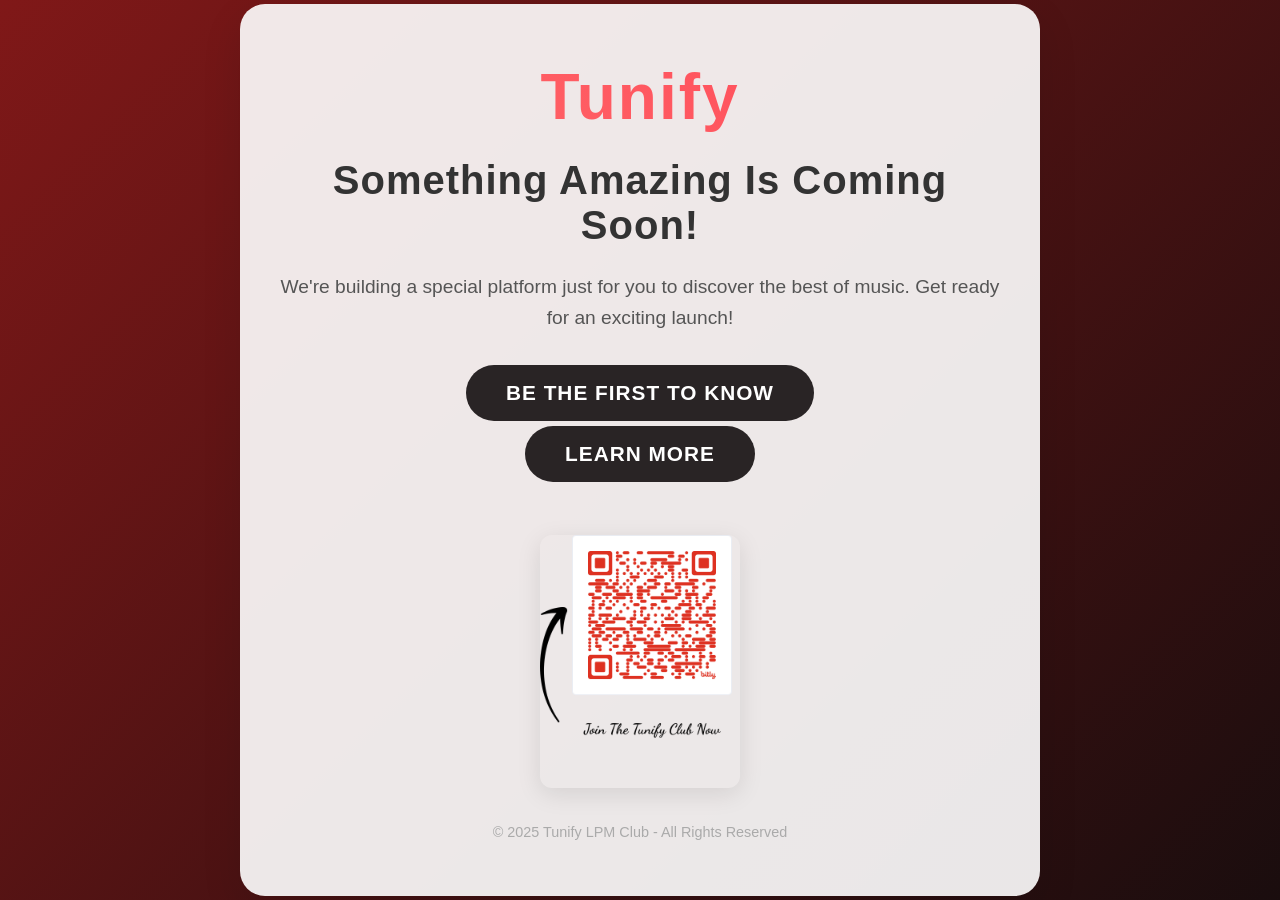
<file: index.html>
<!DOCTYPE html>
<html lang="en">
<head>
    <meta charset="UTF-8">
    <meta name="viewport" content="width=device-width, initial-scale=1.0">
    <title>Tunify LPM Club</title>
    <link rel="shortcut icon" href="assets/icon.jpg" type="image/x-icon">
    <style>
        /* Global Reset */
        * {
            margin: 0;
            padding: 0;
            box-sizing: border-box;
        }

        /* Scrollbar */
        ::-webkit-scrollbar {
            width: 0.5em;
        }
        ::-webkit-scrollbar-track {
            background: #f1f1f1;
        }
        ::-webkit-scrollbar-thumb {
            background: #888;
            border-radius: 10px;
        }
        ::-webkit-scrollbar-thumb:hover {
            background: #555;
        }

        /* Body */
        body {
            font-family: 'Poppins', sans-serif;
            background-color: #fff;
            color: #333;
            display: flex;
            justify-content: center;
            align-items: center;
            height: 100vh;
            text-align: center;
            position: relative;
            overflow: hidden;
            padding: 0 20px;
            background-image: linear-gradient(135deg, #801818, #1a0d0e);
            background-size: cover;
            background-position: center;
        }

        /* Main Container */
        .main-container {
            position: relative;
            max-width: 800px;
            width: 100%;
            padding: 3.5rem 2rem;
            background-color: rgba(255, 255, 255, 0.9);
            border-radius: 25px;
            box-shadow: 0 15px 40px rgba(0, 0, 0, 0.1);
            text-align: center;
            z-index: 1;
            animation: fadeIn 1s ease-out forwards;
        }

        /* Logo */
        .logo {
            font-size: 4rem;
            font-weight: 800;
            color: #ff4757;
            background: linear-gradient(45deg, #ff6b6b, #ff4757);
            -webkit-background-clip: text;
            -webkit-text-fill-color: transparent;
            letter-spacing: 2px;
            margin-bottom: 1.5rem;
        }

        /* Heading */
        .heading {
            font-size: 2.5rem;
            color: #333;
            font-weight: 600;
            margin-bottom: 1.5rem;
            letter-spacing: 1px;
            opacity: 0;
            animation: fadeIn 1s ease-out 0.3s forwards;
        }

        /* Description */
        .description {
            font-size: 1.2rem;
            color: #555;
            line-height: 1.6;
            margin-bottom: 2rem;
            opacity: 0;
            animation: fadeIn 1s ease-out 0.5s forwards;
        }

        /* Call to Action Button */
        .cta-button {
            display: inline-block;
            background: #292425;
            color: white;
            padding: 1rem 2.5rem;
            font-size: 1.3rem;
            font-weight: 600;
            border-radius: 40px;
            text-decoration: none;
            text-transform: uppercase;
            letter-spacing: 1px;
            transition: all 0.3s ease;
            opacity: 0;
            animation: fadeIn 1s ease-out 0.7s forwards;
        }

        .cta-button:hover {
            background: #ff6b6b;
            transform: scale(1.05);
        }

        .cta-button:active {
            transform: scale(1);
        }

        /* QR Code */
        .qr-code {
            margin-top: 3rem;
            opacity: 0;
            animation: fadeIn 1s ease-out 1s forwards;
        }

        .qr-code img {
            max-width: 200px;
            border-radius: 12px;
            box-shadow: 0 6px 25px rgba(0, 0, 0, 0.1);
        }

        /* Footer */
        .footer {
            font-size: 0.9rem;
            color: #aaa;
            margin-top: 2rem;
            opacity: 0;
            animation: fadeIn 1s ease-out 1.3s forwards;
        }

        /* Keyframe Animations */
        @keyframes fadeIn {
            from {
                opacity: 0;
            }
            to {
                opacity: 1;
            }
        }

        /* Responsive Design */
        @media (max-width: 768px) {
            .main-container {
                padding: 3rem 1.5rem;
            }

            .logo {
                font-size: 3.2rem;
            }

            .heading {
                font-size: 2rem;
            }

            .cta-button {
                padding: 0.8rem 2.3rem;
                font-size: 1.1rem;
            }

            .qr-code img {
                max-width: 180px;
            }
        }
    </style>
</head>
<body>

    <div class="main-container">
        <h1 class="logo">Tunify</h1>
        <h2 class="heading">Something Amazing Is Coming Soon!</h2>
        <p class="description">
            We're building a special platform just for you to discover the best of music. Get ready for an exciting launch!
        </p>
        <a href="register.html" class="cta-button">Be the First to Know</a>
        <div> 
            <a href="about.html" class="cta-button" style="margin: 5px;">Learn More</a>
        </div>
        <!-- Add this in the coming-soon section -->


        <!-- QR Code -->
        <div class="qr-code">
            <img src="assets/bit.ly_tunify_lpm_club.png" alt="Scan this QR code" />
        </div>

        <p class="footer">© 2025 Tunify LPM Club - All Rights Reserved</p>
    </div>

</body>
</html>
</file>
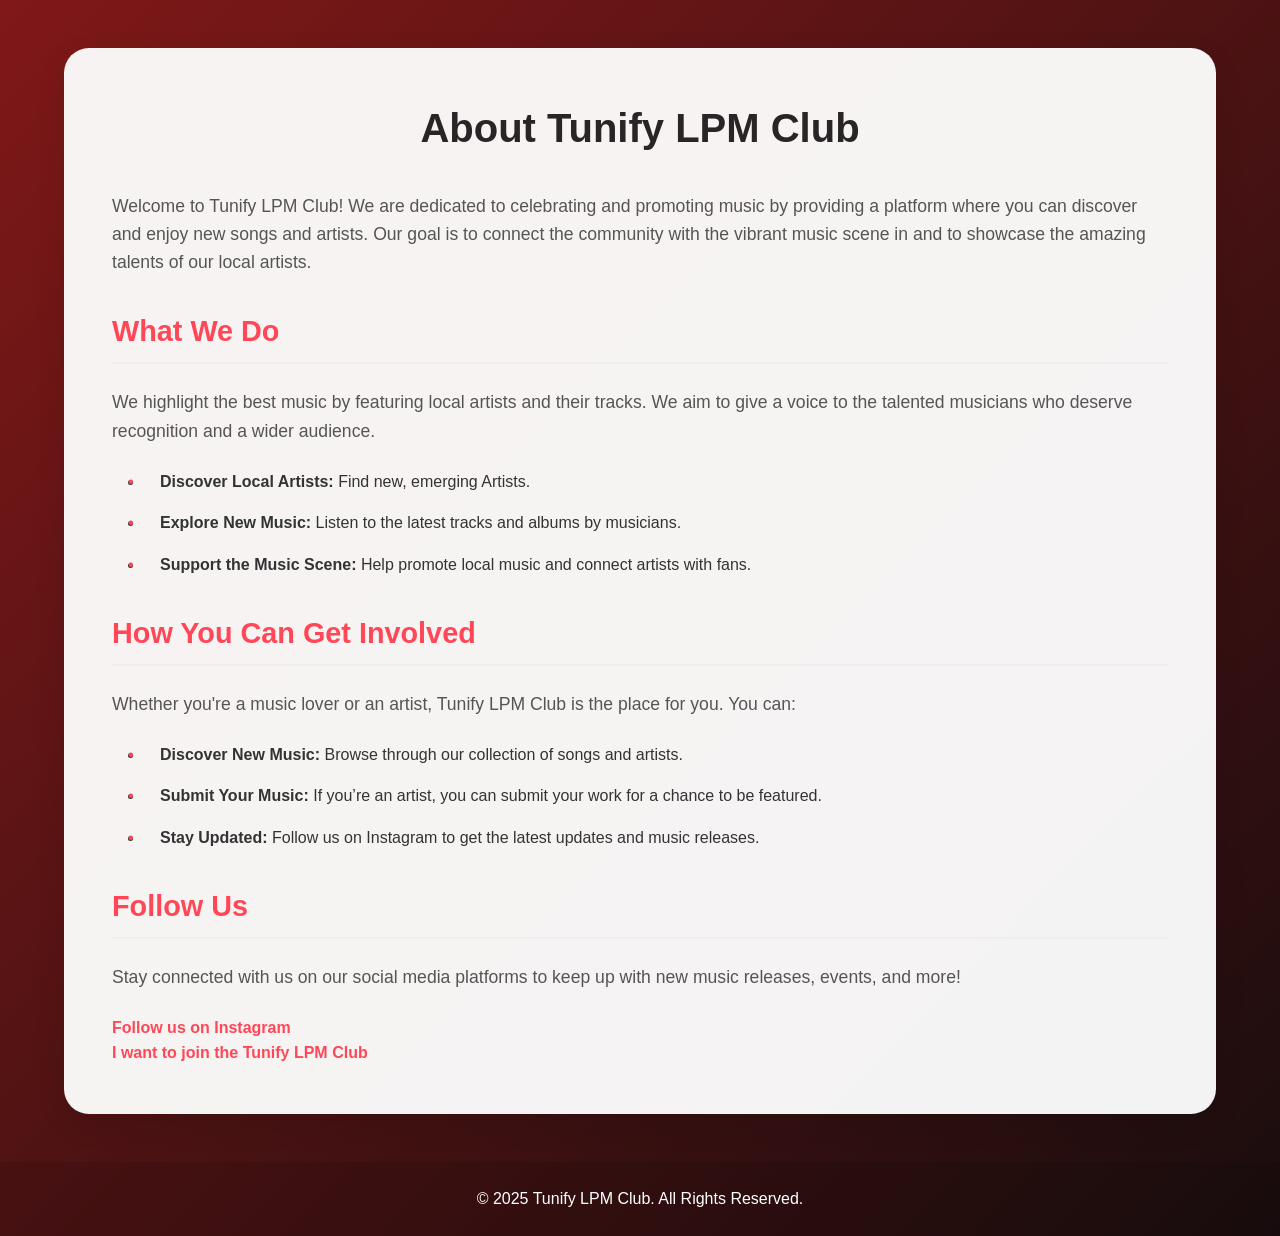
<file: about.html>
<!DOCTYPE html>
<html lang="en">
<head>
    <meta charset="UTF-8">
    <meta name="viewport" content="width=device-width, initial-scale=1.0">
    <title>Tunify LPM Club - About Us</title>
    <link rel="stylesheet" href="styles/style.css   "> <!-- Link your existing CSS file -->
</head>
<body>
    <!-- Navigation bar -->
    

    <!-- Main Content -->
    <main>
        <section class="about-club">
            <h1>About Tunify LPM Club</h1>
            <p>Welcome to Tunify LPM Club! We are dedicated to celebrating and promoting music by providing a platform where you can discover and enjoy new songs and artists. Our goal is to connect the community with the vibrant music scene in  and to showcase the amazing talents of our local artists.</p>

            <h2>What We Do</h2>
            <p>We highlight the best music by featuring local artists and their tracks. We aim to give a voice to the talented musicians who deserve recognition and a wider audience.</p>
            <ul>
                <li><strong>Discover Local Artists:</strong> Find new, emerging Artists.</li>
                <li><strong>Explore New Music:</strong> Listen to the latest tracks and albums by musicians.</li>
                <li><strong>Support the Music Scene:</strong> Help promote local music and connect artists with fans.</li>
            </ul>

            <h2>How You Can Get Involved</h2>
            <p>Whether you're a music lover or an artist, Tunify LPM Club is the place for you. You can:</p>
            <ul>
                <li><strong>Discover New Music:</strong> Browse through our collection of songs and artists.</li>
                <li><strong>Submit Your Music:</strong> If you’re an artist, you can submit your work for a chance to be featured.</li>
                <li><strong>Stay Updated:</strong> Follow us on Instagram to get the latest updates and music releases.</li>
            </ul>

            <h2>Follow Us</h2>
            <p>Stay connected with us on our social media platforms to keep up with new music releases, events, and more!</p>
            <a href="https://www.instagram.com/lpm_music_club/" target="_blank">Follow us on Instagram</a>
            <div>
            <a href="index.html">I want to join the Tunify LPM Club</a>
            </div>
        </section>
    </main>

    <!-- Footer -->
    <footer>
        <p>&copy; 2025 Tunify LPM Club. All Rights Reserved.</p>
    </footer>
</body>
</html>
</file>
<file: styles/style.css>
/* Global Styles */
* {
    margin: 0;
    padding: 0;
    box-sizing: border-box;
}

/* Typography */
body {
    font-family: 'Poppins', sans-serif;
    line-height: 1.6;
    background-image: linear-gradient(135deg, #801818, #1a0d0e);
    color: #333;
    min-height: 100vh;
    display: flex;
    flex-direction: column;
}

/* Scrollbar */
::-webkit-scrollbar {
    width: 0.5em;
}

::-webkit-scrollbar-track {
    background: #f1f1f1;
}

::-webkit-scrollbar-thumb {
    background: #888;
    border-radius: 10px;
}

::-webkit-scrollbar-thumb:hover {
    background: #555;
}

/* Header & Navigation */
header {
    padding: 1.5rem 5%;
    background: rgba(0, 0, 0, 0.1);
}

.logo img {
    max-width: 150px;
    transition: transform 0.3s ease;
}

.logo:hover img {
    transform: scale(1.05);
}

nav ul {
    display: flex;
    justify-content: flex-end;
    gap: 2rem;
    list-style: none;
}

nav a {
    color: white;
    text-decoration: none;
    font-weight: 500;
    padding: 0.5rem 1rem;
    border-radius: 4px;
    transition: all 0.3s ease;
}

nav a:hover {
    background: rgba(255, 255, 255, 0.1);
}

nav a.active {
    color: #ff4757;
    font-weight: 600;
}

/* Main Content */
main {
    flex: 1;
    padding: 3rem 5%;
}

.about-club {
    max-width: 1200px;
    margin: 0 auto;
    background: rgba(255, 255, 255, 0.95);
    padding: 3rem;
    border-radius: 25px;
    box-shadow: 0 10px 30px rgba(0, 0, 0, 0.1);
}

.about-club h1 {
    font-size: 2.5rem;
    color: #292425;
    margin-bottom: 2rem;
    text-align: center;
}

.about-club h2 {
    font-size: 1.8rem;
    color: #ff4757;
    margin: 2rem 0 1.5rem;
    border-bottom: 2px solid #eee;
    padding-bottom: 0.5rem;
}

.about-club p {
    margin-bottom: 1.5rem;
    color: #555;
    font-size: 1.1rem;
}

.about-club ul {
    margin: 1.5rem 0;
    padding-left: 2rem;
}

.about-club li {
    margin-bottom: 1rem;
    padding-left: 1rem;
    position: relative;
}

.about-club li::before {
    content: "•";
    color: #ff4757;
    position: absolute;
    left: -1rem;
}

.about-club a {
    color: #ff4757;
    text-decoration: none;
    font-weight: 600;
    transition: color 0.3s ease;
}

.about-club a:hover {
    color: #801818;
}

/* Footer */
footer {
    background: rgba(0, 0, 0, 0.1);
    color: white;
    text-align: center;
    padding: 1.5rem;
    margin-top: auto;
}

/* Responsive Design */
@media (max-width: 768px) {
    header {
        padding: 1rem;
    }

    nav ul {
        flex-direction: column;
        gap: 1rem;
        text-align: center;
    }

    .about-club {
        padding: 2rem;
        margin: 1rem;
    }

    .about-club h1 {
        font-size: 2rem;
    }

    .about-club h2 {
        font-size: 1.5rem;
    }
}

@media (max-width: 480px) {
    .about-club {
        padding: 1.5rem;
    }

    .about-club h1 {
        font-size: 1.8rem;
    }

    .about-club p {
        font-size: 1rem;
    }
}
</file>
